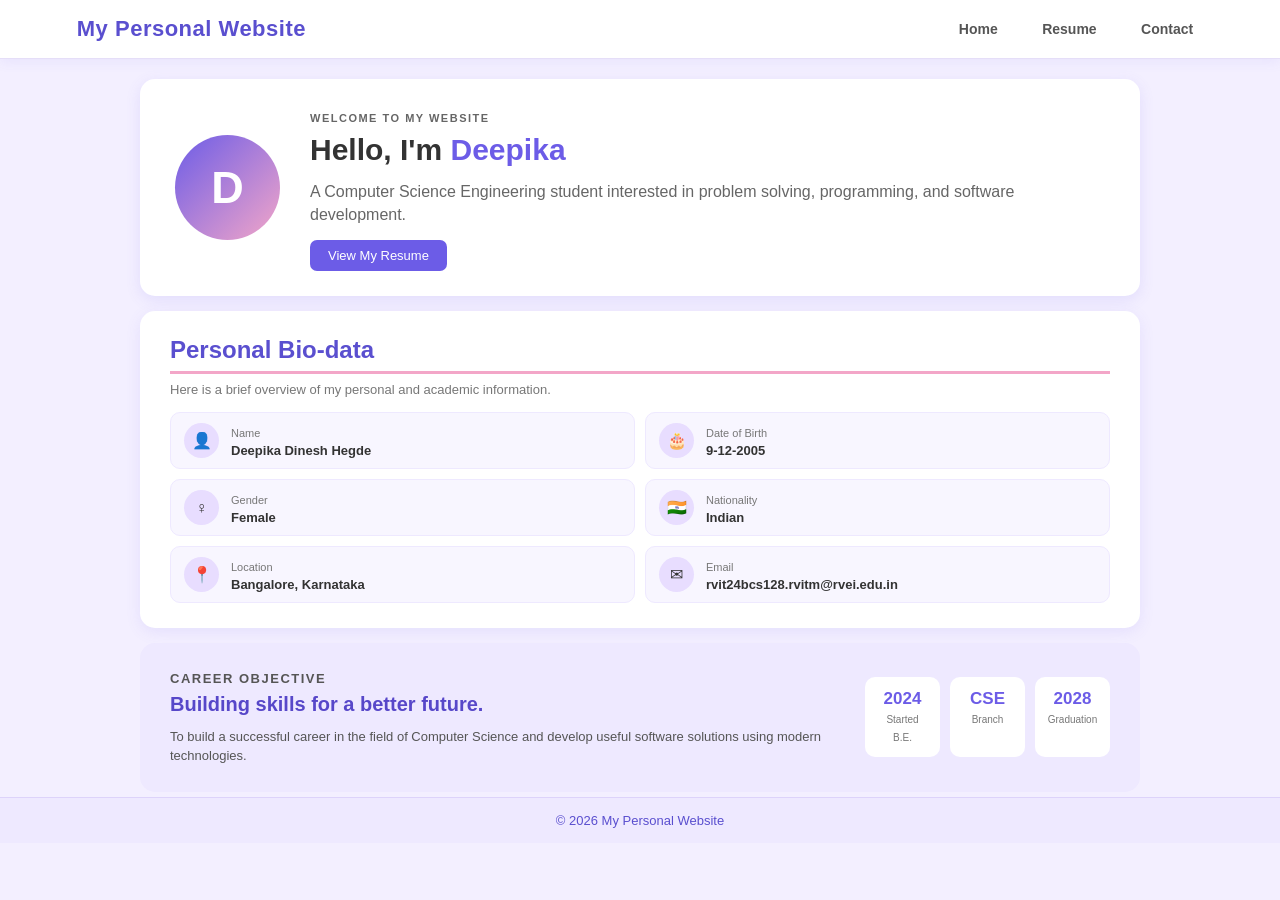
<file: index.html>
<!DOCTYPE html>
<html>
<head>
    <title>My Bio-data</title>
    <link rel="stylesheet" href="style.css">
</head>

<body>

<header>
    <h1>My Personal Website</h1>

    <nav>
        <a href="index.html">Home</a>
        <a href="resume.html">Resume</a>
        <a href="contact.html">Contact</a>
    </nav>
</header>


<!-- Welcome Section -->
<section class="hero">

    <div class="profile-circle">
        D
    </div>

    <div class="hero-text">
        <p class="small-title">WELCOME TO MY WEBSITE</p>

        <h2>Hello, I'm <span>Deepika</span></h2>

        <p>
            A Computer Science Engineering student interested in
            problem solving, programming, and software development.
        </p>

        <a href="resume.html" class="resume-btn">View My Resume</a>
    </div>

</section>


<!-- Bio-data -->
<section class="biodata">

    <h2>Personal Bio-data</h2>

    <p class="section-intro">
        Here is a brief overview of my personal and academic information.
    </p>


    <div class="bio-grid">

        <div class="bio-item">
            <span>👤</span>
            <div>
                <small>Name</small>
                <p>Deepika Dinesh Hegde</p>
            </div>
        </div>

        <div class="bio-item">
            <span>🎂</span>
            <div>
                <small>Date of Birth</small>
                <p>9-12-2005</p>
            </div>
        </div>

        <div class="bio-item">
            <span>♀</span>
            <div>
                <small>Gender</small>
                <p>Female</p>
            </div>
        </div>

        <div class="bio-item">
            <span>🇮🇳</span>
            <div>
                <small>Nationality</small>
                <p>Indian</p>
            </div>
        </div>

        <div class="bio-item">
            <span>📍</span>
            <div>
                <small>Location</small>
                <p>Bangalore, Karnataka</p>
            </div>
        </div>

        <div class="bio-item">
            <span>✉</span>
            <div>
                <small>Email</small>
                <p>rvit24bcs128.rvitm@rvei.edu.in</p>
            </div>
        </div>

    </div>

</section>


<!-- Career Objective -->
<section class="objective">

    <div>
        <p class="small-title">CAREER OBJECTIVE</p>

        <h2>Building skills for a better future.</h2>

        <p>
            To build a successful career in the field of Computer Science
            and develop useful software solutions using modern technologies.
        </p>
    </div>

    <div class="stats">

        <div>
            <b>2024</b>
            <small>Started B.E.</small>
        </div>

        <div>
            <b>CSE</b>
            <small>Branch</small>
        </div>

        <div>
            <b>2028</b>
            <small>Graduation</small>
        </div>

    </div>

</section>


<footer>
    <p>© <span id="year"></span> My Personal Website</p>
</footer>


<script src="script.js"></script>

</body>
</html>
</file>
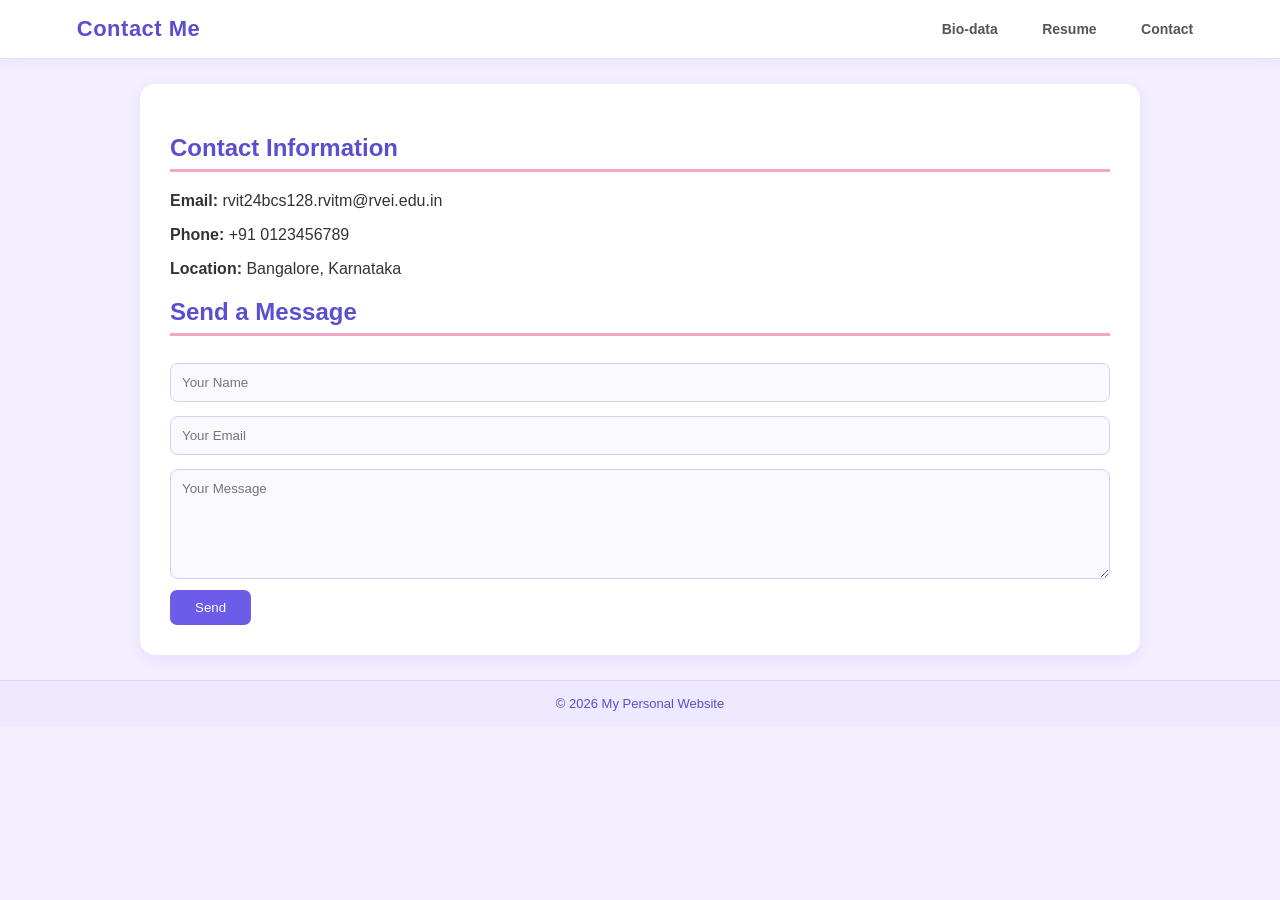
<file: contact.html>
<!DOCTYPE html>
<html>
<head>
    <title>Contact Me</title>
    <link rel="stylesheet" href="style.css">
</head>
<body>

<header>
    <h1>Contact Me</h1>
    <nav>
        <a href="index.html">Bio-data</a>
        <a href="resume.html">Resume</a>
        <a href="contact.html">Contact</a>
    </nav>
</header>

<section class="box">

    <h2>Contact Information</h2>

    <p><b>Email:</b> rvit24bcs128.rvitm@rvei.edu.in</p>
    <p><b>Phone:</b> +91 0123456789</p>
    <p><b>Location:</b> Bangalore, Karnataka</p>

    <h2>Send a Message</h2>

    <form onsubmit="return showMessage();">
    <input type="text" id="name" placeholder="Your Name">
    <input type="email" id="email" placeholder="Your Email">
    <textarea id="message" placeholder="Your Message"></textarea>
    <button type="submit">Send</button>
</form>

</section>

<footer>
    <p>© <span id="year"></span> My Personal Website</p>
</footer>

<script src="script.js"></script>

</body>
</html>
</file>
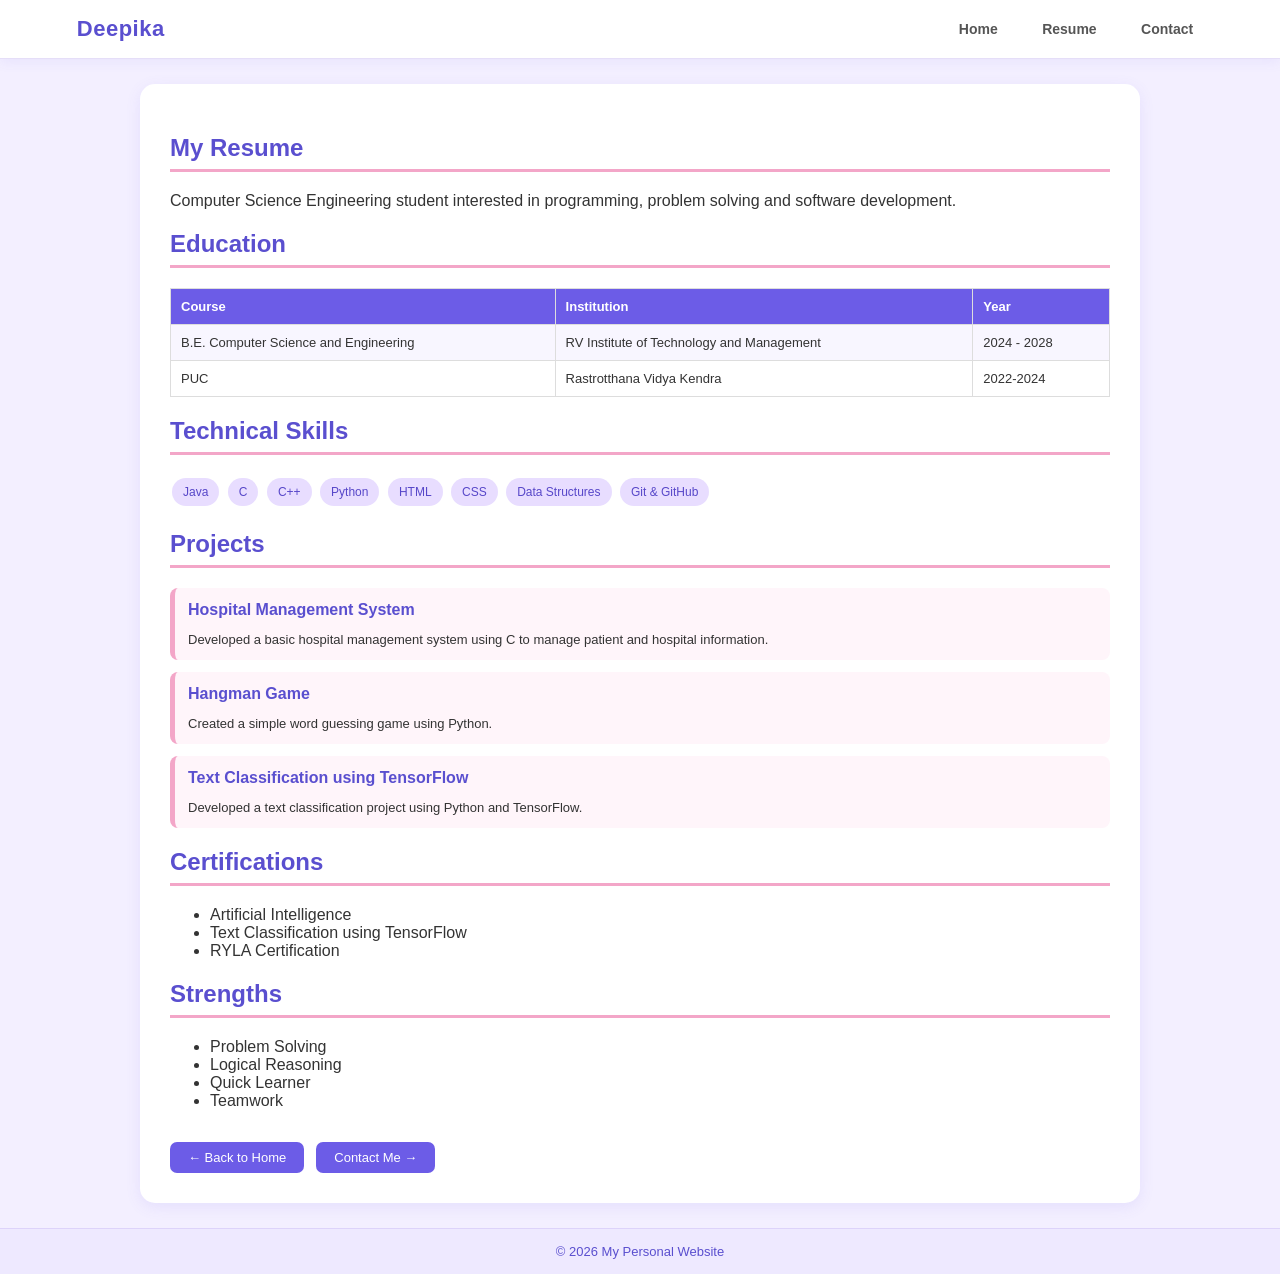
<file: resume.html>
<!DOCTYPE html>
<html>
<head>
    <title>My Resume</title>
    <link rel="stylesheet" href="style.css">
</head>

<body>

<header>
    <h1>Deepika</h1>

    <nav>
        <a href="index.html">Home</a>
        <a href="resume.html">Resume</a>
        <a href="contact.html">Contact</a>
    </nav>
</header>


<section class="box">

    <h2>My Resume</h2>

    <p>
        Computer Science Engineering student interested in
        programming, problem solving and software development.
    </p>


    <!-- Education -->

    <h2>Education</h2>

    <table>
        <tr>
            <th>Course</th>
            <th>Institution</th>
            <th>Year</th>
        </tr>

        <tr>
            <td>B.E. Computer Science and Engineering</td>
            <td>RV Institute of Technology and Management</td>
            <td>2024 - 2028</td>
        </tr>

        <tr>
            <td>PUC</td>
            <td>Rastrotthana Vidya Kendra</td>
            <td>2022-2024</td>
        </tr>
    </table>


    <!-- Skills -->

    <h2>Technical Skills</h2>

    <div class="skills">
        <span>Java</span>
        <span>C</span>
        <span>C++</span>
        <span>Python</span>
        <span>HTML</span>
        <span>CSS</span>
        <span>Data Structures</span>
        <span>Git & GitHub</span>
    </div>


    <!-- Projects -->

    <h2>Projects</h2>

    <div class="project">
        <b>Hospital Management System</b>
        <p>
            Developed a basic hospital management system using C
            to manage patient and hospital information.
        </p>
    </div>

    <div class="project">
        <b>Hangman Game</b>
        <p>
            Created a simple word guessing game using Python.
        </p>
    </div>

    <div class="project">
        <b>Text Classification using TensorFlow</b>
        <p>
            Developed a text classification project using
            Python and TensorFlow.
        </p>
    </div>


    <!-- Certifications -->

    <h2>Certifications</h2>

    <ul>
        <li>Artificial Intelligence</li>
        <li>Text Classification using TensorFlow</li>
        <li>RYLA Certification</li>
    </ul>


    <!-- Strengths -->

    <h2>Strengths</h2>

    <ul>
        <li>Problem Solving</li>
        <li>Logical Reasoning</li>
        <li>Quick Learner</li>
        <li>Teamwork</li>
    </ul>


    <!-- Back button -->

    <div class="resume-buttons">
        <a href="index.html" class="resume-btn">← Back to Home</a>
        <a href="contact.html" class="resume-btn">Contact Me →</a>
    </div>

</section>


<footer>
    <p>© <span id="year"></span> My Personal Website</p>
</footer>


<script src="script.js"></script>

</body>
</html>
</file>
<file: style.css>
* {
    box-sizing: border-box;
}

body {
    margin: 0;
    font-family: Arial, sans-serif;
    background: #f3efff;
    color: #333;
}

/* Header */
header {
    background: white;
    color: #333;
    padding: 16px 6%;
    display: flex;
    justify-content: space-between;
    align-items: center;
    border-bottom: 1px solid #e5def8;
    box-shadow: 0 3px 12px rgba(108, 92, 231, 0.08);
}

header h1 {
    margin: 0;
    font-size: 22px;
    color: #5a4fcf;
    letter-spacing: 0.5px;
}

nav a {
    color: #555;
    text-decoration: none;
    margin-left: 20px;
    font-size: 14px;
    font-weight: bold;
    padding: 7px 10px;
    border-radius: 7px;
}

nav a:hover {
    color: #6c5ce7;
    background: #f0ebff;
}

/* Common boxes */
.box,
.hero,
.biodata,
.objective {
    width: 88%;
    max-width: 1000px;
}

.box {
    background: white;
    margin: 25px auto;
    padding: 30px;
    border-radius: 15px;
    box-shadow: 0 4px 15px rgba(108, 92, 231, 0.1);
}

h2 {
    color: #5a4fcf;
    border-bottom: 3px solid #f3a6c8;
    padding-bottom: 7px;
}

h3 {
    color: #6c5ce7;
}

/* Home */
.hero {
    margin: 20px auto 15px;
    background: white;
    border-radius: 15px;
    padding: 25px 35px;
    display: flex;
    align-items: center;
    gap: 30px;
    box-shadow: 0 4px 15px rgba(108, 92, 231, 0.12);
}

.profile-circle {
    width: 105px;
    height: 105px;
    border-radius: 50%;
    background: linear-gradient(135deg, #6c5ce7, #f3a6c8);
    color: white;
    font-size: 45px;
    display: flex;
    align-items: center;
    justify-content: center;
    font-weight: bold;
    flex-shrink: 0;
}

.hero-text {
    flex: 1;
}

.small-title {
    color: #6c5ce7;
    font-size: 11px;
    font-weight: bold;
    letter-spacing: 1.5px;
    margin: 0;
}

.hero-text h2 {
    font-size: 30px;
    border: none;
    margin: 7px 0;
    color: #333;
}

.hero-text h2 span {
    color: #6c5ce7;
}

.hero-text p {
    line-height: 1.4;
    color: #666;
    margin: 7px 0;
}

.resume-btn {
    display: inline-block;
    margin-top: 7px;
    padding: 8px 18px;
    background: #6c5ce7;
    color: white;
    text-decoration: none;
    border-radius: 7px;
    font-size: 13px;
}

.resume-btn:hover,
.resume-buttons .resume-btn:hover,
button:hover {
    background: #5747c9;
}

/* Bio-data */
.biodata {
    margin: 15px auto;
    background: white;
    padding: 25px 30px;
    border-radius: 15px;
    box-shadow: 0 4px 15px rgba(108, 92, 231, 0.1);
}

.biodata h2 {
    margin: 0 0 8px;
}

.section-intro {
    color: #777;
    margin: 0 0 15px;
    font-size: 13px;
}

.bio-grid {
    display: grid;
    grid-template-columns: 1fr 1fr;
    gap: 10px;
}

.bio-item {
    display: flex;
    align-items: center;
    gap: 12px;
    padding: 10px 13px;
    background: #f8f6ff;
    border-radius: 10px;
    border: 1px solid #eee9ff;
}

.bio-item:hover {
    transform: translateY(-2px);
    transition: 0.2s;
    box-shadow: 0 4px 10px rgba(108, 92, 231, 0.1);
}

.bio-item > span {
    width: 35px;
    height: 35px;
    background: #e8ddff;
    border-radius: 50%;
    display: flex;
    align-items: center;
    justify-content: center;
}

.bio-item small {
    color: #777;
    font-size: 11px;
}

.bio-item p {
    margin: 2px 0 0;
    font-weight: bold;
    font-size: 13px;
}

/* Career objective */
.objective {
    margin: 15px auto 5px;
    background: #eee9ff;
    padding: 22px 30px;
    border-radius: 15px;
    display: flex;
    justify-content: space-between;
    align-items: center;
    gap: 25px;
}

.objective h2 {
    border: none;
    margin: 4px 0;
    color: #5747c9;
    font-size: 20px;
}

.objective p {
    line-height: 1.4;
    color: #555;
    font-size: 13px;
    margin: 5px 0;
}

.stats {
    display: flex;
    gap: 10px;
}

.stats div {
    background: white;
    padding: 12px;
    border-radius: 10px;
    text-align: center;
    min-width: 75px;
}

.stats b {
    display: block;
    font-size: 17px;
    color: #6c5ce7;
}

.stats small {
    color: #777;
    font-size: 10px;
}

/* Resume */
.resume-grid {
    display: grid;
    grid-template-columns: 30% 70%;
    gap: 30px;
}

.left {
    background: #eee9ff;
    padding: 22px;
    border-radius: 12px;
}

.left h2 {
    color: #5a4fcf;
    border-bottom: 2px solid #f3a6c8;
}

.right {
    padding: 0 5px;
}

.skills span {
    display: inline-block;
    background: #e8ddff;
    color: #5747c9;
    padding: 7px 11px;
    margin: 4px 2px;
    border-radius: 20px;
    font-size: 12px;
}

/* Education */
table {
    width: 100%;
    border-collapse: collapse;
    margin-top: 12px;
}

th {
    background: #6c5ce7;
    color: white;
}

th,
td {
    padding: 10px;
    border: 1px solid #ddd;
    text-align: left;
    font-size: 13px;
}

tr:nth-child(even) {
    background: #f8f6ff;
}

/* Projects */
.project {
    background: #fff5fa;
    border-left: 5px solid #f3a6c8;
    padding: 13px;
    margin: 12px 0;
    border-radius: 8px;
}

.project b {
    color: #5a4fcf;
}

.project p {
    font-size: 13px;
    margin-bottom: 0;
}

/* Contact */
input,
textarea {
    width: 100%;
    padding: 11px;
    margin: 7px 0;
    border: 1px solid #d6cef5;
    border-radius: 8px;
    background: #faf9ff;
    font-family: Arial, sans-serif;
}

textarea {
    height: 110px;
    resize: vertical;
}

input:focus,
textarea:focus {
    outline: none;
    border-color: #6c5ce7;
}

button {
    background: #6c5ce7;
    color: white;
    border: none;
    padding: 10px 25px;
    border-radius: 7px;
    cursor: pointer;
}

/* Footer */
footer {
    margin-top: 5px;
    background: #eee9ff;
    color: #5a4fcf;
    text-align: center;
    padding: 15px;
    border-top: 1px solid #ddd3fa;
}

footer p {
    margin: 0;
    font-size: 13px;
}

/* Resume buttons */
.resume-buttons {
    margin-top: 25px;
    display: flex;
    gap: 12px;
}

.resume-buttons .resume-btn {
    font-size: 13px;
}

/* Mobile */
@media (max-width: 700px) {
    header {
        display: block;
        text-align: center;
        padding: 15px;
    }

    header h1 {
        margin-bottom: 12px;
    }

    nav a {
        margin: 5px;
        font-size: 13px;
    }

    .hero {
        flex-direction: column;
        text-align: center;
        padding: 25px;
    }

    .profile-circle {
        width: 90px;
        height: 90px;
        font-size: 38px;
    }

    .hero-text h2 {
        font-size: 26px;
    }

    .bio-grid {
        grid-template-columns: 1fr;
    }

    .objective {
        flex-direction: column;
        align-items: flex-start;
    }

    .stats {
        width: 100%;
        justify-content: center;
    }

    .resume-grid {
        grid-template-columns: 1fr;
    }

    .box,
    .hero,
    .biodata,
    .objective {
        width: 94%;
    }
}
</file>
